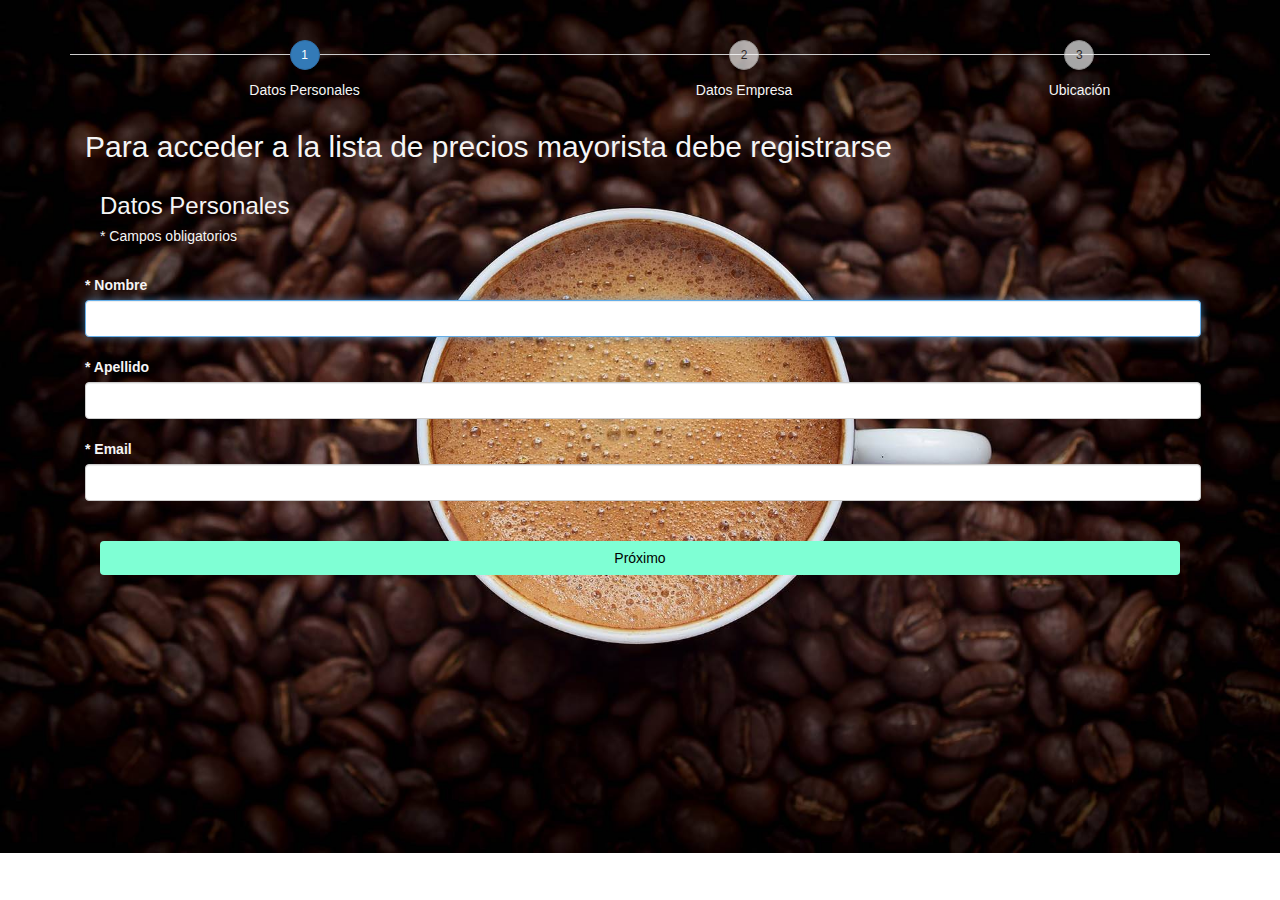
<file: paginas/compraMayorista.html>
<!DOCTYPE html>
<html lang="en">
<head>
    <meta charset="UTF-8">
    <meta http-equiv="X-UA-Compatible" content="IE=edge">
    <meta name="viewport" content="width=device-width, initial-scale=1.0">
    <link href="https://maxcdn.bootstrapcdn.com/bootstrap/3.3.7/css/bootstrap.min.css" rel="stylesheet">
    <link rel="stylesheet" type="text/css" href="../css/styleCompras.css ">
    <title>Mi Buen Café</title>
    <link rel="icon" href="../imagenes/iconocafe.ico" >

</head>
<body class="container">
    
    <br><br> 
    <div class="stepwizard"  >
        
        <div class="stepwizard-row setup-panel" >
            <div class="stepwizard-step">
                <a href="#step-1" type="button" class="btn btn-primary btn-circle">1</a>
                <p>Datos Personales</p>
            </div>
            
            <div class="stepwizard-step">
                <a href="#step-2" type="button" class="btn btn-default btn-circle" disabled="disabled">2</a>
                <p>Datos Empresa</p>
            </div>
            
            <div class="stepwizard-step">
                <a href="#step-3" type="button" class="btn btn-default btn-circle" disabled="disabled">3</a>
                <p>Ubicación</p>
            </div>
            
        </div>
    </div>
    <div class="col-md-12">
        <h2>Para acceder a la lista de precios mayorista debe registrarse</h2>    
        
        <div class="row setup-content" id="step-1">
            <div class="col-xs-12">
                <div class="col-md-12">
                    <h3> Datos Personales</h3>
                    <h5>* Campos obligatorios</h5>
                    <div class="container">
                        <form class="row mt-3 g-3 needs-validation" >
                            <br>
                            <div class="col-3 row">
                                <label for="nombre" class="form-label">* Nombre</label>
                                <input type="text" class="form-control" id="nombre" required>
                                <br>
                            </div>
                            <div class="col-3 row">
                                <label for="apellido" class="form-label">* Apellido</label>
                                <input type="text" class="form-control" id="apellido" required>
                                <br>
                            </div>  
                            <div class="col-3 row">
                                <label for="email" class="form-label">* Email</label>
                                <input type="email" class="form-control" id="email" required>
                        
                            </div>  
                        </form>
                        <br><br>
                    </div>   
                     
                    <button class="btn btn-light btn-block nextBtn pull-right" type="button">Próximo</button>
                      
                </div>
            </div>
        </div>
    
        <div class="row setup-content" id="step-2">
            <div class="col-xs-12">
                <div class="col-md-12">
                    <h3>Datos Empresa</h3>
                    <h5>* Campos obligatorios</h5>
                    <div class="container">
                        <form class="row mt-3 g-3 needs-validation" >
                            <br>
                            <div class="col-3 row">
                                <label for="nombreEmpresa" class="form-label">* Nombre de la Empresa</label>
                                <input type="text" class="form-control" id="nombreEmpresa" required>
                                <br>
                            </div>
                            <div class="col-3 row">
                                <label for="cuit" class="form-label">* Numero de Cuit (Sin guiones)</label>
                                <input type="number" class="form-control" id="cuit" required>
                            </div>
                        </form>
                        <br><br>
                    </div>
                   
                    <button class="btn btn-light btn-block nextBtn pull-right" type="button" >Próximo</button>
                    
                </div>
            </div>
        </div>

        <div class="row setup-content" id="step-3">
                <div class="col-xs-12">
                    <div class="col-md-12">
                        <h3> Ubicación</h3>
                        <h5>* Campos obligatorios</h5>
                        <div class="container">
                            <form class="row mt-3 g-3 needs-validation" >
                                <div class="col-3 row">
                                    <br>
                                    <label for="nombreCalle" class="form-label">* Calle</label>
                                    <input type="text" class="form-control" id="nombreCalle" required>
                                    <br>
                                </div>
                                <div class="col-3 row">
                                    <label for="numeroCalle" class="form-label">* Numero</label>
                                    <input type="number" class="form-control" id="numeroCalle" required>
                                    <br>
                                </div>
                                <div class="col-3 row">
                                    <label for="cp" class="form-label">* Codigo Postal</label>
                                    <input type="number" class="form-control" id="cp" required>
                                </div>
                                <br>
                            </form>
                            <br>
                        </div>
                        
                        <button class=" btn btn-light nextBtn btn-block pull-right" type="submit">Fin!</button>
                        
                    </div>
                </div>
        </div>
    </div>

    <script src="https://ajax.googleapis.com/ajax/libs/jquery/3.1.1/jquery.min.js"></script>
    <script src="https://maxcdn.bootstrapcdn.com/bootstrap/3.3.7/js/bootstrap.min.js"></script>
    <script src="../javascript/compraMayorista.js"></script>
       
</body>   
</html>
</file>
<file: css/styleCompras.css>
.form-control {
    height: 37px;
    width: 93%
}
.stepwizard-step p {
    margin-top: 10px;
}

.stepwizard-row {
    display: table-row;
}

.stepwizard {
    display: table;
    width: 100%;
    position: relative;
}

.stepwizard-step button[disabled] {
    opacity: 1 !important;
    filter: alpha(opacity=100) !important;
    
}

.stepwizard-row:before {
    top: 14px;
    bottom: 0;
    position: absolute;
    content: " ";
    width: 100%;
    height: 1px;
    background-color: #ccc;
    z-order: 0;

}

.stepwizard-step {
    display: table-cell;
    text-align: center;
    position: relative;
}

.btn-circle {
  width: 30px;
  height: 30px;
  text-align: center;
  padding: 6px 0;
  font-size: 12px;
  line-height: 1.428571429;
  border-radius: 15px;
}
body{
    background-image: url(../imagenes/cafecentro.jpg) ;
    background-repeat: no-repeat;
    background-size:cover;
    color: whitesmoke;
}
button{
    background-color: aquamarine;
    color:black
}
</file>
